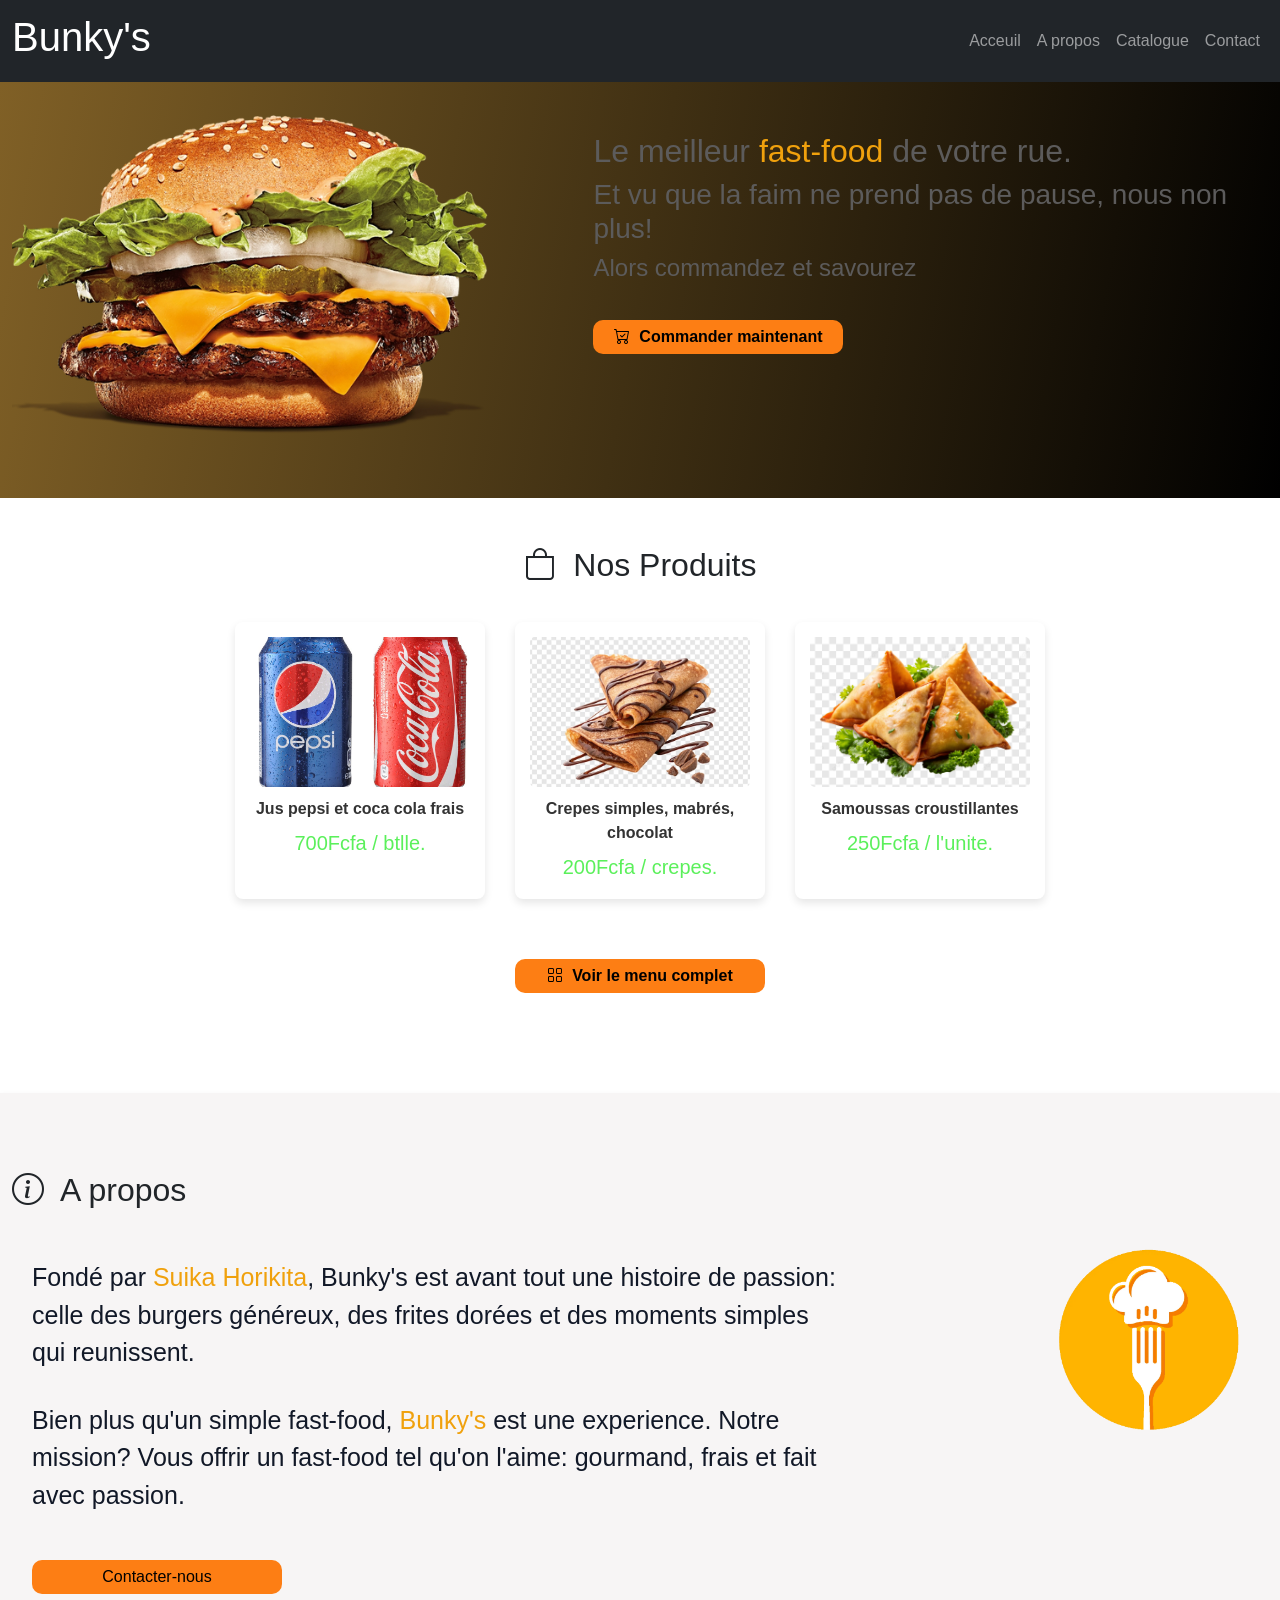
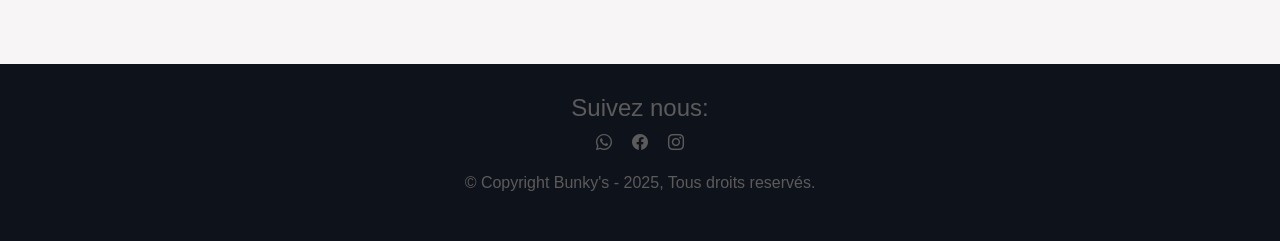
<file: TP-Web/index.html>
<!DOCTYPE html>
<html lang="fr">
<head>
    <meta charset="UTF-8">
    <meta name="viewport" content="width=device-width, initial-scale=1.0">
    <link rel="stylesheet" href="https://cdnjs.cloudflare.com/ajax/libs/font-awesome/6.7.2/css/all.min.css">
    <link rel="stylesheet" href="style.css">
    <link rel="stylesheet" href="bootstrap/bootstrap.min.css">
    <link rel="stylesheet" href="bootstrap/bootstrap-icons/bootstrap-icons.css">
    <title>Fast-foods</title>
</head>
<body>
    <div id="back_ground">
        <!--barre naviguante-->
        <header>
            <nav class="navbar navbar-expand-sm bg-dark navbar-dark">
                <div class="container-fluid">
                    <a class="navbar-brand" href="#">
                        <h1>Bunky's</h1>
                    </a>
                            
                    <button class="navbar-toggler" type="button" data-bs-toggle="collapse" data-bs-target="#collapsibleNavbar">
                        <span class="navbar-toggler-icon"></span>
                    </button>

                    <div class="collapse navbar-collapse justify-content-end" id="collapsibleNavbar">
                        <ul class="navbar-nav bar-nav">
                            <li class="nav-item"><a href="index.html" class="nav-link">Acceuil</a></li>
                            <li class="nav-item"><a href="#about" class="nav-link">A propos</a></li>
                            <li class="nav-item"><a href="index2.html" class="nav-link">Catalogue</a></li>
                            <li class="nav-item"><a href="index1.html" class="nav-link">Contact</a></li>
                        </ul>
                    </div>
                </div>
            </nav>
        </header>  
    </div>  

    <!-- section banner -->
    <section>
        <div class="banner container-fluid">
            <div class="img reveal"><img src="TP-Web/burger1.png" alt="burger accroche" width="500px" class="img-fluid"></div>
            <div class="desc reveal">
                <h2>Le meilleur <span style="color: rgb(240, 161, 13)">fast-food</span> de votre rue.</h3>
                <h3>Et vu que la faim ne prend pas de pause, nous non plus!</h2>
                <h4>Alors commandez et savourez</h3>
                <a href="index1.html"><button type="buttton"><i class="bi bi-cart-check"></i>&nbsp; Commander maintenant</button></a>
            </div>
        </div>
    </section>

    <!-- section semi-produits -->

    <section class="container semi-gallery">
        <h2 class="mt-5 text-center reveal"><i class="bi bi-bag"></i>&nbsp; Nos Produits</h2>
        <div class="gallery-container">
            <div class="gallery-item reveal">
                <img src="TP-Web/boissons cola.jpg" alt="boissons cola">
                <p>Jus pepsi et coca cola frais</p>
                <h5>700Fcfa / btlle.</h5>
            </div>

            <div class="gallery-item reveal">
                <img src="TP-Web/crepes.jpg" alt="boissons cola">
                <p>Crepes simples, mabrés, chocolat</p>
                <h5>200Fcfa / crepes.</h5>
            </div>

            <div class="gallery-item reveal">
                <img src="TP-Web/Samoussas.png" alt="boissons cola">
                <p>Samoussas croustillantes</p>
                <h5>250Fcfa / l'unite.</h5>
            </div>
        </div>

        <div class="text-center reveal"><a href="index2.html" class=""><button type="button"><i class="bi bi-grid"></i>&nbsp; Voir le menu complet</button></a></div>
    </section>

    <!-- section about -->

    <section class="container-fluid propos" id="about">
         <h2 class="mt-5 reveal"><i class="bi bi-info-circle"></i>&nbsp; A propos</h2>
        <div class="about">
            <div class="about-text">
                <p class="reveal">
                    Fondé par <span style="color: rgb(240, 161, 13)">Suika Horikita</span>, Bunky's 
                    est avant tout une histoire de passion: celle des burgers généreux, des frites dorées et des moments
                    simples qui reunissent.
                </p>
                <p class="reveal">
                    Bien plus qu'un simple fast-food, <span style="color: rgb(240, 161, 13)"> Bunky's</span>
                    est une experience. Notre mission? Vous offrir un fast-food tel qu'on l'aime: gourmand,
                    frais et fait avec passion.
                </p>
                <a href="index1.html" class="reveal"><button type="button">Contacter-nous</button></a>
            </div>
            <div>
                <img src="TP-Web/logo-resto.png" alt="image" width="200px" class="reveal">
            </div>
        </div>
    </section>

    <!-- footer -->

    <footer>
        
        <div class="text-center reveal">
            <h4>Suivez nous:</h4>
            <div class="text-center">
                <div class="social-links">
                    <p><i class="bi bi-whatsapp"></i></p>
                    <p><i class="bi bi-facebook"></i></p>
                    <p><i class="bi bi-instagram"></i></p>
                </div>
            </div>  
            <p>&copy; Copyright Bunky's - 2025, Tous droits reservés.</p> 
        </div>
    </footer>


    <script src="bootstrap/bootstrap.bundle.min.js"></script>
    <script src="main.js"></script>
</body>
</html>
</file>
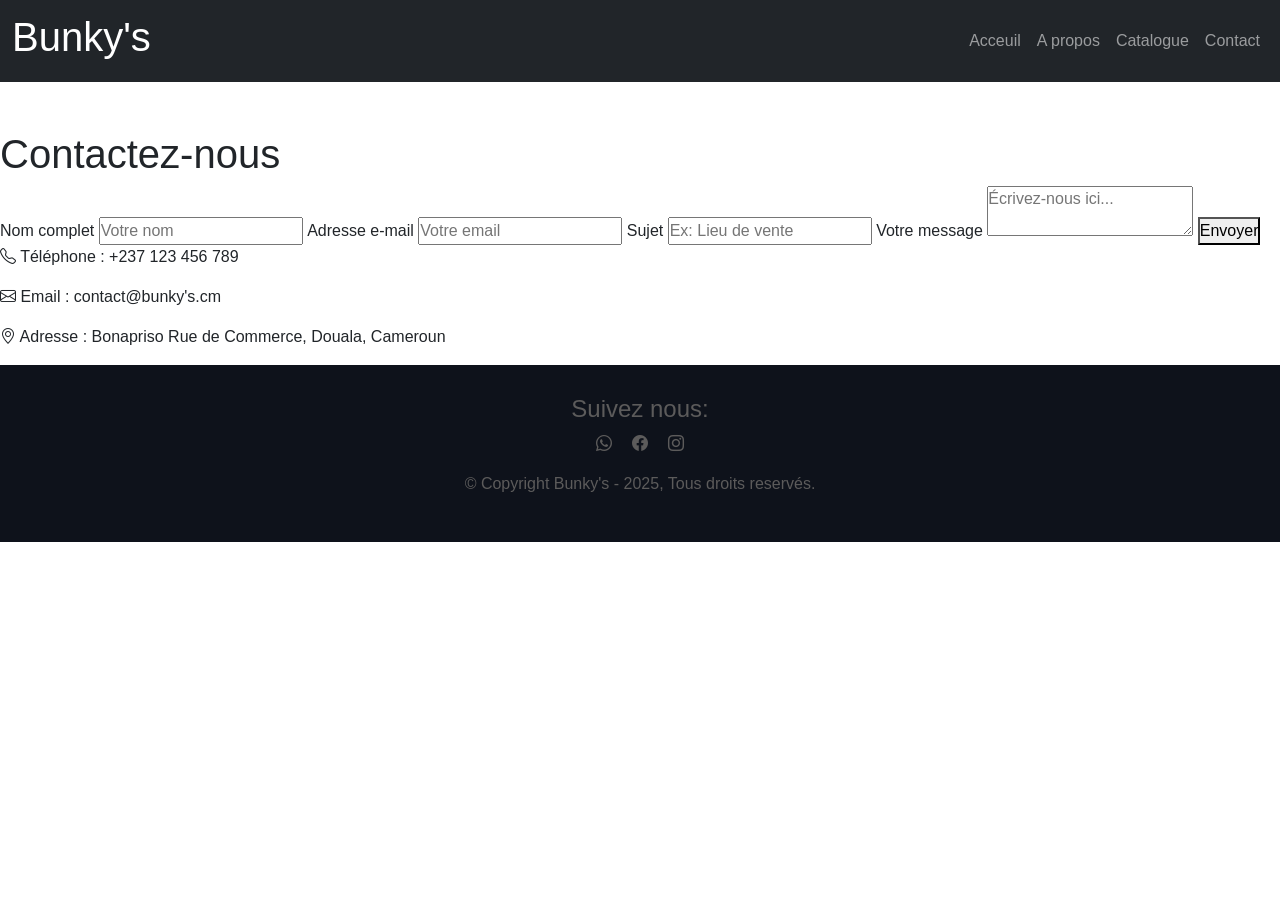
<file: TP-Web/contact.html>
<!DOCTYPE html>
<html lang="fr">
<head>
    <meta charset="UTF-8">
    <meta name="viewport" content="width=device-width, initial-scale=1.0">
    <link rel="stylesheet" href="https://cdnjs.cloudflare.com/ajax/libs/font-awesome/6.7.2/css/all.min.css">
    <link rel="stylesheet" href="style2.css">
    <link rel="stylesheet" href="bootstrap/bootstrap-icons/bootstrap-icons.css">
    <link rel="stylesheet" href="bootstrap/bootstrap.min.css">
    <title>Formulaire</title>
</head>
<body>
    <header>
        <nav class="navbar navbar-expand-sm bg-dark navbar-dark">
            <div class="container-fluid">
                <a class="navbar-brand" href="#">
                    <h1>Bunky's</h1>
                </a>
                            
                <button class="navbar-toggler" type="button" data-bs-toggle="collapse" data-bs-target="#collapsibleNavbar">
                    <span class="navbar-toggler-icon"></span>
                </button>

                <div class="collapse navbar-collapse justify-content-end" id="collapsibleNavbar">
                    <ul class="navbar-nav bar-nav">
                        <li class="nav-item"><a href="index.html" class="nav-link">Acceuil</a></li>
                        <li class="nav-item"><a href="index.html#about" class="nav-link">A propos</a></li>
                        <li class="nav-item"><a href="gallery.html" class="nav-link">Catalogue</a></li>
                        <li class="nav-item"><a href="contact.html" class="nav-link">Contact</a></li>
                    </ul>
                </div>
            </div>
        </nav>
    </header>  

    <div class="form">
        <div class="contact-container mt-5">
            <h1>Contactez-nous</h1>
            <form action="#" method="post">
                <label for="name">Nom complet</label>
                <input type="text" id="name" name="name" placeholder="Votre nom" required />

                <label for="email">Adresse e-mail</label>
                <input type="email" id="email" name="email" placeholder="Votre email" required />

                 <label for="email">Sujet</label>
                <input type="text" id="sujet" name="sujet" placeholder="Ex: Lieu de vente" required />

                <label for="message">Votre message</label>
                <textarea id="message" name="message" placeholder="Écrivez-nous ici..." required></textarea>

                <button type="submit">Envoyer</button>
            </form>
            <div class="contact-info">
                <p><i class="bi bi-telephone"></i> Téléphone : +237 123 456 789</p>
                <p><i class="bi bi-envelope"></i> Email : contact@bunky's.cm</p>
                <p><i class="bi bi-geo-alt"></i> Adresse : Bonapriso Rue de Commerce, Douala, Cameroun</p>
            </div>
        </div>
    </div>

    <footer>
        
        <div class="text-center">
            <h4>Suivez nous:</h4>
            <div class="text-center">
                <div class="social-links">
                    <p><i class="bi bi-whatsapp"></i></p>
                    <p><i class="bi bi-facebook"></i></p>
                    <p><i class="bi bi-instagram"></i></p>
                </div>
            </div>  
            <p>&copy; Copyright Bunky's - 2025, Tous droits reservés.</p> 
        </div>
    </footer>


    <script src="bootstrap/bootstrap.bundle.min.js"></script>
</body>
</html>
</file>
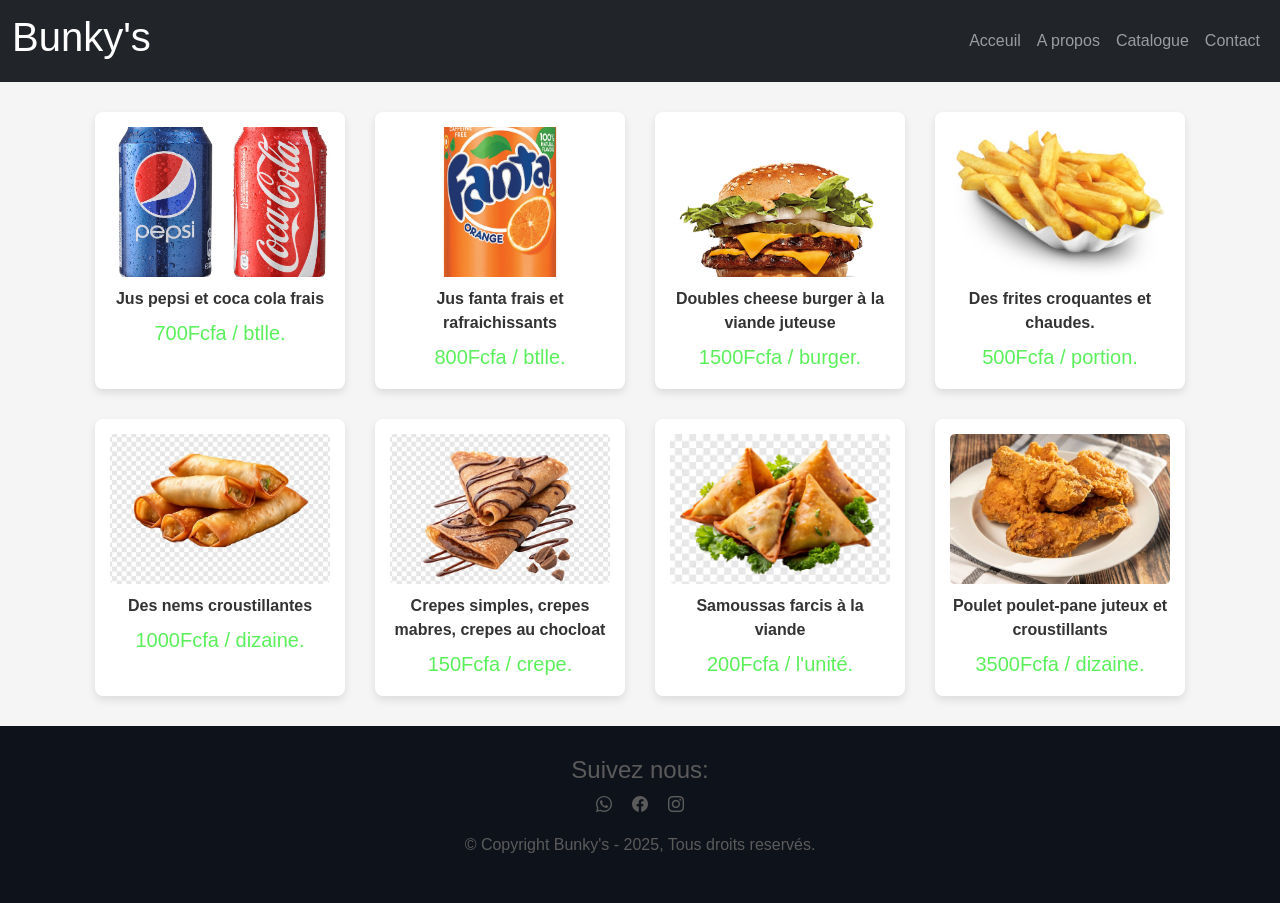
<file: TP-Web/gallery.html>
<!DOCTYPE html>
<html lang="fr">
<head>
    <meta charset="UTF-8">
    <meta name="viewport" content="width=device-width, initial-scale=1.0">
    <link rel="stylesheet" href="https://cdnjs.cloudflare.com/ajax/libs/font-awesome/6.7.2/css/all.min.css">
    <title>Gallery</title>
    <link rel="stylesheet" href="bootstrap/bootstrap-icons/bootstrap-icons.css">
    <link rel="stylesheet" href="bootstrap/bootstrap.min.css">
    <link rel="stylesheet" href="gallery.css">
</head>
<body>
    <header>
        <nav class="navbar navbar-expand-sm bg-dark navbar-dark">
            <div class="container-fluid">
                <a class="navbar-brand" href="#">
                    <h1>Bunky's</h1>
                </a>
                            
                <button class="navbar-toggler" type="button" data-bs-toggle="collapse" data-bs-target="#collapsibleNavbar">
                    <span class="navbar-toggler-icon"></span>
                </button>

                <div class="collapse navbar-collapse justify-content-end" id="collapsibleNavbar">
                    <ul class="navbar-nav bar-nav">
                        <li class="nav-item"><a href="index.html" class="nav-link">Acceuil</a></li>
                        <li class="nav-item"><a href="index.html#about" class="nav-link">A propos</a></li>
                        <li class="nav-item"><a href="gallery.html" class="nav-link">Catalogue</a></li>
                        <li class="nav-item"><a href="contact.html" class="nav-link">Contact</a></li>
                    </ul>
                </div>
            </div>
        </nav>
    </header>  


    <section class="gallery-container">
        <div class="gallery-item">
            <img src="TP-Web/boissons cola.jpg" alt="boissons cola">
            <p>Jus pepsi et coca cola frais</p>
            <h5>700Fcfa / btlle.</h5>
        </div>

        <div class="gallery-item">
            <img src="TP-Web/fanta.jpg" alt="fanta">
            <p>Jus fanta frais et rafraichissants</p>
            <h5>800Fcfa / btlle.</h5>
        </div>

        <div class="gallery-item">
            <img src="TP-Web/burger.png" alt="burger">
            <p>Doubles cheese burger à la viande juteuse</p>
            <h5>1500Fcfa / burger.</h5>
        </div>

        <div class="gallery-item">
            <img src="TP-Web/frites.jpg" alt="frites">
            <p>Des frites croquantes et chaudes.</p>
            <h5>500Fcfa / portion.</h5>
        </div>

        <div class="gallery-item">
            <img src="TP-Web/Nems.jpg" alt="Nems">
            <p>Des nems croustillantes</p>
            <h5>1000Fcfa / dizaine.</h5>
        </div>

        <div class="gallery-item">
            <img src="TP-Web/crepes.jpg" alt="crepes">
            <p>Crepes simples, crepes mabres, crepes au chocloat</p>
            <h5>150Fcfa / crepe.</h5>
        </div>

        <div class="gallery-item">
            <img src="TP-Web/Samoussas.png" alt="Samoussas">
            <p>Samoussas farcis à la viande</p>
            <h5>200Fcfa / l'unité.</h5>
        </div>

        <div class="gallery-item">
            <img src="TP-Web/poulet-pane.jpeg" alt="poulet-pané">
            <p>Poulet poulet-pane juteux et croustillants</p>
            <h5>3500Fcfa / dizaine.</h5>
        </div>
    </section>


    <footer>
        
        <div class="text-center">
            <h4>Suivez nous:</h4>
            <div class="">
                <div class="social-links">
                    <p><i class="bi bi-whatsapp"></i></p>
                    <p><i class="bi bi-facebook"></i></p>
                    <p><i class="bi bi-instagram"></i></p>
                </div>
            </div>  
            <p>&copy; Copyright Bunky's - 2025, Tous droits reservés.</p> 
        </div>
    </footer>

    <script src="bootstrap/bootstrap.bundle.min.js"></script>
</body>
</html>
</file>
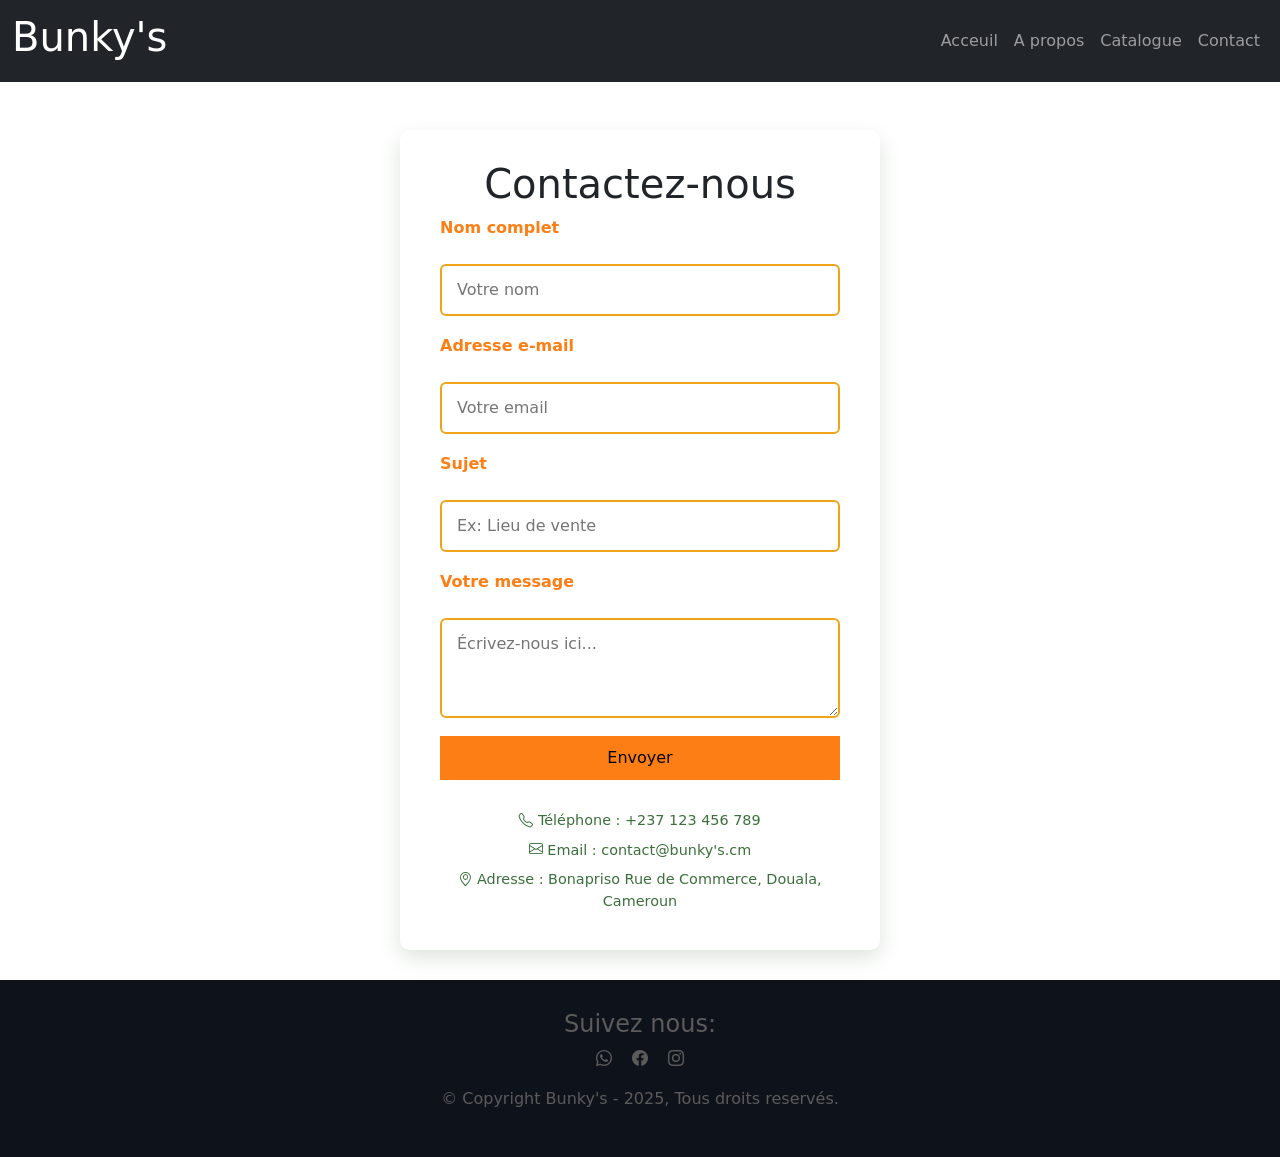
<file: TP-Web/index1.html>
<!DOCTYPE html>
<html lang="fr">
<head>
    <meta charset="UTF-8">
    <meta name="viewport" content="width=device-width, initial-scale=1.0">
    <link rel="stylesheet" href="https://cdnjs.cloudflare.com/ajax/libs/font-awesome/6.7.2/css/all.min.css">
    <link rel="stylesheet" href="style1.css">
    <link rel="stylesheet" href="bootstrap/bootstrap-icons/bootstrap-icons.css">
    <link rel="stylesheet" href="bootstrap/bootstrap.min.css">
    <title>Formulaire</title>
</head>
<body>
    <header>
        <nav class="navbar navbar-expand-sm bg-dark navbar-dark">
            <div class="container-fluid">
                <a class="navbar-brand" href="#">
                    <h1>Bunky's</h1>
                </a>
                            
                <button class="navbar-toggler" type="button" data-bs-toggle="collapse" data-bs-target="#collapsibleNavbar">
                    <span class="navbar-toggler-icon"></span>
                </button>

                <div class="collapse navbar-collapse justify-content-end" id="collapsibleNavbar">
                    <ul class="navbar-nav bar-nav">
                        <li class="nav-item"><a href="index.html" class="nav-link">Acceuil</a></li>
                        <li class="nav-item"><a href="index.html#about" class="nav-link">A propos</a></li>
                        <li class="nav-item"><a href="index2.html" class="nav-link">Catalogue</a></li>
                        <li class="nav-item"><a href="index1.html" class="nav-link">Contact</a></li>
                    </ul>
                </div>
            </div>
        </nav>
    </header>  

    <div class="form">
        <div class="contact-container mt-5">
            <h1>Contactez-nous</h1>
            <form action="#" method="post">
                <label for="name">Nom complet</label>
                <input type="text" id="name" name="name" placeholder="Votre nom" required />

                <label for="email">Adresse e-mail</label>
                <input type="email" id="email" name="email" placeholder="Votre email" required />

                 <label for="email">Sujet</label>
                <input type="text" id="sujet" name="sujet" placeholder="Ex: Lieu de vente" required />

                <label for="message">Votre message</label>
                <textarea id="message" name="message" placeholder="Écrivez-nous ici..." required></textarea>

                <button type="submit">Envoyer</button>
            </form>
            <div class="contact-info">
                <p><i class="bi bi-telephone"></i> Téléphone : +237 123 456 789</p>
                <p><i class="bi bi-envelope"></i> Email : contact@bunky's.cm</p>
                <p><i class="bi bi-geo-alt"></i> Adresse : Bonapriso Rue de Commerce, Douala, Cameroun</p>
            </div>
        </div>
    </div>

    <footer>
        
        <div class="text-center">
            <h4>Suivez nous:</h4>
            <div class="text-center">
                <div class="social-links">
                    <p><i class="bi bi-whatsapp"></i></p>
                    <p><i class="bi bi-facebook"></i></p>
                    <p><i class="bi bi-instagram"></i></p>
                </div>
            </div>  
            <p>&copy; Copyright Bunky's - 2025, Tous droits reservés.</p> 
        </div>
    </footer>


    <script src="bootstrap/bootstrap.bundle.min.js"></script>
</body>
</html>
</file>
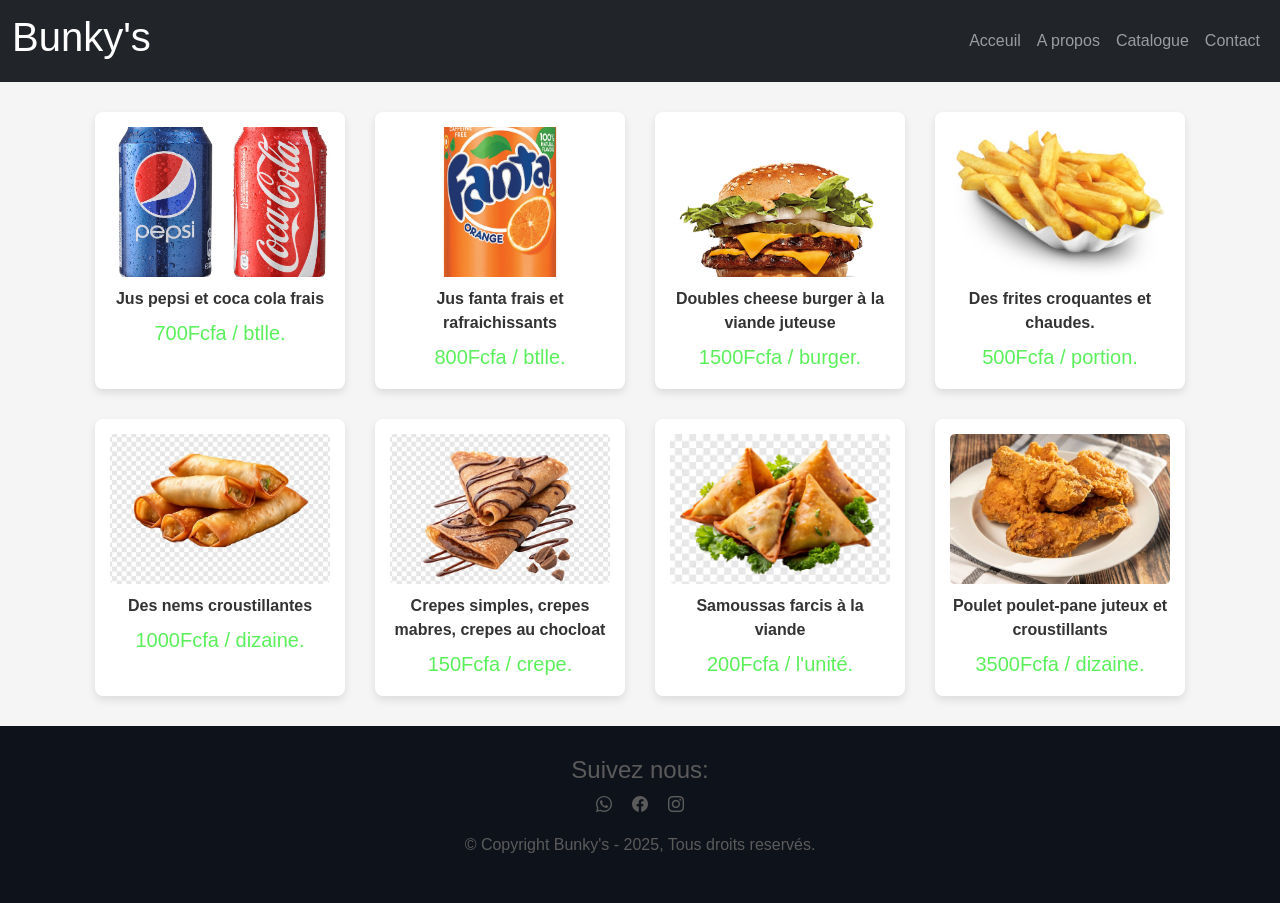
<file: TP-Web/index2.html>
<!DOCTYPE html>
<html lang="fr">
<head>
    <meta charset="UTF-8">
    <meta name="viewport" content="width=device-width, initial-scale=1.0">
    <link rel="stylesheet" href="https://cdnjs.cloudflare.com/ajax/libs/font-awesome/6.7.2/css/all.min.css">
    <title>Gallery</title>
    <link rel="stylesheet" href="bootstrap/bootstrap-icons/bootstrap-icons.css">
    <link rel="stylesheet" href="bootstrap/bootstrap.min.css">
    <link rel="stylesheet" href="style2.css">
</head>
<body>
    <header>
        <nav class="navbar navbar-expand-sm bg-dark navbar-dark">
            <div class="container-fluid">
                <a class="navbar-brand" href="#">
                    <h1>Bunky's</h1>
                </a>
                            
                <button class="navbar-toggler" type="button" data-bs-toggle="collapse" data-bs-target="#collapsibleNavbar">
                    <span class="navbar-toggler-icon"></span>
                </button>

                <div class="collapse navbar-collapse justify-content-end" id="collapsibleNavbar">
                    <ul class="navbar-nav bar-nav">
                        <li class="nav-item"><a href="index.html" class="nav-link">Acceuil</a></li>
                        <li class="nav-item"><a href="index.html#about" class="nav-link">A propos</a></li>
                        <li class="nav-item"><a href="index2.html" class="nav-link">Catalogue</a></li>
                        <li class="nav-item"><a href="index1.html" class="nav-link">Contact</a></li>
                    </ul>
                </div>
            </div>
        </nav>
    </header>  


    <section class="gallery-container">
        <div class="gallery-item">
            <img src="TP-Web/boissons cola.jpg" alt="boissons cola">
            <p>Jus pepsi et coca cola frais</p>
            <h5>700Fcfa / btlle.</h5>
        </div>

        <div class="gallery-item">
            <img src="TP-Web/fanta.jpg" alt="fanta">
            <p>Jus fanta frais et rafraichissants</p>
            <h5>800Fcfa / btlle.</h5>
        </div>

        <div class="gallery-item">
            <img src="TP-Web/burger.png" alt="burger">
            <p>Doubles cheese burger à la viande juteuse</p>
            <h5>1500Fcfa / burger.</h5>
        </div>

        <div class="gallery-item">
            <img src="TP-Web/frites.jpg" alt="frites">
            <p>Des frites croquantes et chaudes.</p>
            <h5>500Fcfa / portion.</h5>
        </div>

        <div class="gallery-item">
            <img src="TP-Web/Nems.jpg" alt="Nems">
            <p>Des nems croustillantes</p>
            <h5>1000Fcfa / dizaine.</h5>
        </div>

        <div class="gallery-item">
            <img src="TP-Web/crepes.jpg" alt="crepes">
            <p>Crepes simples, crepes mabres, crepes au chocloat</p>
            <h5>150Fcfa / crepe.</h5>
        </div>

        <div class="gallery-item">
            <img src="TP-Web/Samoussas.png" alt="Samoussas">
            <p>Samoussas farcis à la viande</p>
            <h5>200Fcfa / l'unité.</h5>
        </div>

        <div class="gallery-item">
            <img src="TP-Web/poulet-pane.jpeg" alt="poulet-pané">
            <p>Poulet poulet-pane juteux et croustillants</p>
            <h5>3500Fcfa / dizaine.</h5>
        </div>
    </section>


    <footer>
        
        <div class="text-center">
            <h4>Suivez nous:</h4>
            <div class="">
                <div class="social-links">
                    <p><i class="bi bi-whatsapp"></i></p>
                    <p><i class="bi bi-facebook"></i></p>
                    <p><i class="bi bi-instagram"></i></p>
                </div>
            </div>  
            <p>&copy; Copyright Bunky's - 2025, Tous droits reservés.</p> 
        </div>
    </footer>

    <script src="bootstrap/bootstrap.bundle.min.js"></script>
</body>
</html>
</file>
<file: TP-Web/style.css>
* {
  margin: 0;
  padding: 0;
  box-sizing: border-box;
  font-family: sans-serif;
}
/* .banner{
    color: white;
    background-image: linear-gradient(rgba(0,0,0,0.6), rgba(0,0,0,0.6)), url(TP-Web/background4.jpg);
    width: 100%;
    height: 45vh;
    background-size: cover;
    background-repeat: no-repeat;
    background-position: center center;
} */

.banner {
  display: flex;
  gap: 100px;
  background: linear-gradient(100deg, #806026, #000000);
  color: #5c5b5b;
  padding: 0px 20px 40px 20px;
}

.banner h2 {
  margin-top: 50px;
}
.banner button {
  border: none;
  font-weight: bold;
  width: 250px;
  margin-top: 30px;
  background-color: var(--bs-orange);
  padding: 5px 10px;
  border-radius: 10px;
}
.banner button:hover {
  border: 2px solid orange;
  background-color: transparent;
  cursor: pointer;
  color: white;
}
.semi-gallery button {
  border: none;
  font-weight: bold;
  width: 250px;
  margin-top: 30px;
  background-color: var(--bs-orange);
  padding: 5px 10px;
  border-radius: 10px;
}
.semi-gallery button:hover {
  border: 2px solid orange;
  background-color: transparent;
  cursor: pointer;
}
.gallery-container {
  display: flex;
  flex-wrap: wrap;
  justify-content: center;
  gap: 30px;
  padding: 30px 20px;
  max-width: 1200px;
  margin: 0 auto;
}

.gallery-item {
  background-color: white;
  border-radius: 8px;
  overflow: hidden;
  box-shadow: 0 4px 8px rgba(0, 0, 0, 0.1);
  width: 100%;
  max-width: 250px;
  text-align: center;
  padding: 15px;
  transition: transform 0.3s;
}

.gallery-item:hover {
  transform: translateY(-5px);
}

.gallery-item img {
  width: 100%;
  height: 150px;
  object-fit: cover;
  border-radius: 5px;
}

.gallery-item p {
  margin: 10px 0;
  font-weight: bold;
  color: #333;
}

.gallery-item h5 {
  color: #5bf05b;
  margin-bottom: 5px;
}

.propos {
  background-color: #f7f5f5;
  box-shadow: 0 4px 8px rgba(0, 0, 0, 0.1);
  margin-top: 100px;
  padding: 30px 20px 30px 0px;
}
.about {
  display: flex;
  gap: 200px;
  padding: 0px 20px 40px 20px;
  margin-top: 20px;
}
.about .about-text p {
  color: #111827;
  font-size: 25px;
  margin-top: 30px;
}
.about .about-text button {
  border: none;
  width: 250px;
  margin-top: 30px;
  background-color: var(--bs-orange);
  padding: 5px 10px;
  border-radius: 10px;
}
.about .about-text button:hover {
  border: 2px solid orange;
  background-color: transparent;
  cursor: pointer;
}
footer{
    background-color: #0e121b;
    color: #5C5B5B;
    padding: 30px;
}
.social-links{
    display: flex;
    gap: 20px;
    align-item: center;
    justify-content: center;
}

/* responsive adjusments */

@media (max-width: 768px) {
  .banner {
    flex-direction: column-reverse;
    padding: 40px 20px 40px 20px;
  }
  .banner img {
    width: 300px;
  }
  .banner .desc {
    font-size: 15px;
    color: white;
  }
  .banner h2 {
    margin-top: 2px;
  }

  .about {
    display: flex;
    flex-direction: column-reverse;
    gap: 20px;
    padding: 0px 20px 40px 20px;
    margin-top: 20px;
  }
  .about .about-text p {
    font-size: 20px;
    margin-top: 30px;
  }
}
</file>
<file: TP-Web/style2.css>
* {
  margin: 0;
  padding: 0;
  box-sizing: border-box;
  font-family: Arial, sans-serif;
}

body {
  background-color: #f5f5f5;
  color: #333;
}

.content {
  display: flex;
  justify-content: space-between;
  align-items: center;
  max-width: 1200px;
  margin: 0 auto;
  padding: 0 20px;
}

.alignement {
  display: flex;
  align-items: center;
  gap: 15px;
}

#align {
  display: flex;
  list-style: none;
  gap: 20px;
}

#align li a {
  text-decoration: none;
  color: #333;
  font-weight: 500;
  transition: color 0.3s;
}

#align li a:hover {
  color: #ff6b6b;
}

.gallery-container {
  display: flex;
  flex-wrap: wrap;
  justify-content: center;
  gap: 30px;
  padding: 30px 20px;
  max-width: 1200px;
  margin: 0 auto;
}

.gallery-item {
  background-color: white;
  border-radius: 8px;
  overflow: hidden;
  box-shadow: 0 4px 8px rgba(0, 0, 0, 0.1);
  width: 100%;
  max-width: 250px;
  text-align: center;
  padding: 15px;
  transition: transform 0.3s;
}

.gallery-item:hover {
  transform: translateY(-5px);
}

.gallery-item img {
  width: 100%;
  height: 150px;
  object-fit: cover;
  border-radius: 5px;
}

.gallery-item p {
  margin: 10px 0;
  font-weight: bold;
  color: #333;
}

.gallery-item h5 {
  color: #5bf05b;
  margin-bottom: 5px;
}

footer {
  background-color: #0e121b;
  color: #5c5b5b;
  padding: 30px;
}
.social-links {
  display: flex;
  flex-direction: row;
  gap: 20px;
  align-item: center;
  justify-content: center;
}

/* Responsive adjustments */
@media (max-width: 768px) {
  .content {
    flex-direction: column;
    gap: 15px;
  }

  #align {
    gap: 15px;
    padding: 10px 0;
  }

  .gallery-item {
    max-width: 45%;
  }
}

@media (max-width: 480px) {
  .gallery-item {
    max-width: 100%;
  }

}
</file>
<file: TP-Web/gallery.css>
* {
  margin: 0;
  padding: 0;
  box-sizing: border-box;
  font-family: Arial, sans-serif;
}

body {
  background-color: #f5f5f5;
  color: #333;
}

.content {
  display: flex;
  justify-content: space-between;
  align-items: center;
  max-width: 1200px;
  margin: 0 auto;
  padding: 0 20px;
}

.alignement {
  display: flex;
  align-items: center;
  gap: 15px;
}

#align {
  display: flex;
  list-style: none;
  gap: 20px;
}

#align li a {
  text-decoration: none;
  color: #333;
  font-weight: 500;
  transition: color 0.3s;
}

#align li a:hover {
  color: #ff6b6b;
}

.gallery-container {
  display: flex;
  flex-wrap: wrap;
  justify-content: center;
  gap: 30px;
  padding: 30px 20px;
  max-width: 1200px;
  margin: 0 auto;
}

.gallery-item {
  background-color: white;
  border-radius: 8px;
  overflow: hidden;
  box-shadow: 0 4px 8px rgba(0, 0, 0, 0.1);
  width: 100%;
  max-width: 250px;
  text-align: center;
  padding: 15px;
  transition: transform 0.3s;
}

.gallery-item:hover {
  transform: translateY(-5px);
}

.gallery-item img {
  width: 100%;
  height: 150px;
  object-fit: cover;
  border-radius: 5px;
}

.gallery-item p {
  margin: 10px 0;
  font-weight: bold;
  color: #333;
}

.gallery-item h5 {
  color: #5bf05b;
  margin-bottom: 5px;
}

footer {
  background-color: #0e121b;
  color: #5c5b5b;
  padding: 30px;
}
.social-links {
  display: flex;
  flex-direction: row;
  gap: 20px;
  align-item: center;
  justify-content: center;
}

/* Responsive adjustments */
@media (max-width: 768px) {
  .content {
    flex-direction: column;
    gap: 15px;
  }

  #align {
    gap: 15px;
    padding: 10px 0;
  }

  .gallery-item {
    max-width: 45%;
  }
}

@media (max-width: 480px) {
  .gallery-item {
    max-width: 100%;
  }

}
</file>
<file: TP-Web/style1.css>
*{
    margin: 0;
    padding: 0;
}
.form{
    display: flex;
    align-item: center;
    justify-content: center;
}
.contact-container {
     background: white;
     max-width: 480px;
     width: 100%;
     border-radius: 10px;
     box-shadow: 0 8px 20px rgba(32, 78, 32, 0.15);
     padding: 30px 40px;
 }
 
 h1 {
     color: var(--bs-orange);
     margin-bottom: 20px;
     text-align: center;
     font-weight: 700;
     font-size: 2.2rem;
 }
 
 form {
     display: flex;
     flex-direction: column;
     gap: 18px;
 }
 
 label {
     font-weight: 600;
     margin-bottom: 6px;
     color: var(--bs-orange);
 }
 
 input[type="text"],
 input[type="email"],
 textarea {
     padding: 12px 15px;
     border: 2px solid #f0a519;
     border-radius: 6px;
     font-size: 1rem;
     transition: border-color 0.3s ease;
     resize: vertical;
 }
 
 input[type="text"]:focus,
 input[type="email"]:focus,
 textarea:focus {
     border-color: var(--bs-orange);
     outline: none;
 }
 
 textarea {
     min-height: 100px;
 }
 
 button {
     background-color: var(--bs-orange);
     color: black;
     border: none;
     border-radius: 10px;
     padding: 10px;
     font-size: 1.1rem;
     font-weight: 500;
     cursor: pointer;
     transition: background-color 0.3s ease;
     margin-top: 10px;
 }
 
 button:hover {
     background-color: transparent;
     border: 2px solid orange;
     cursor: pointer;
 }
 
 .contact-info {
     margin-top: 30px;
     font-size: 0.9rem;
     color: #3b6f3b;
     text-align: center;
 }
 
 .contact-info p {
     margin-bottom: 8px;
 }
 footer{
    background-color: #0e121b;
    color: #5C5B5B;
    padding: 30px;
    margin-top: 30px;
}
.social-links{
    display: flex;
    gap: 20px;
    align-item: center;
    justify-content: center;
}
</file>
